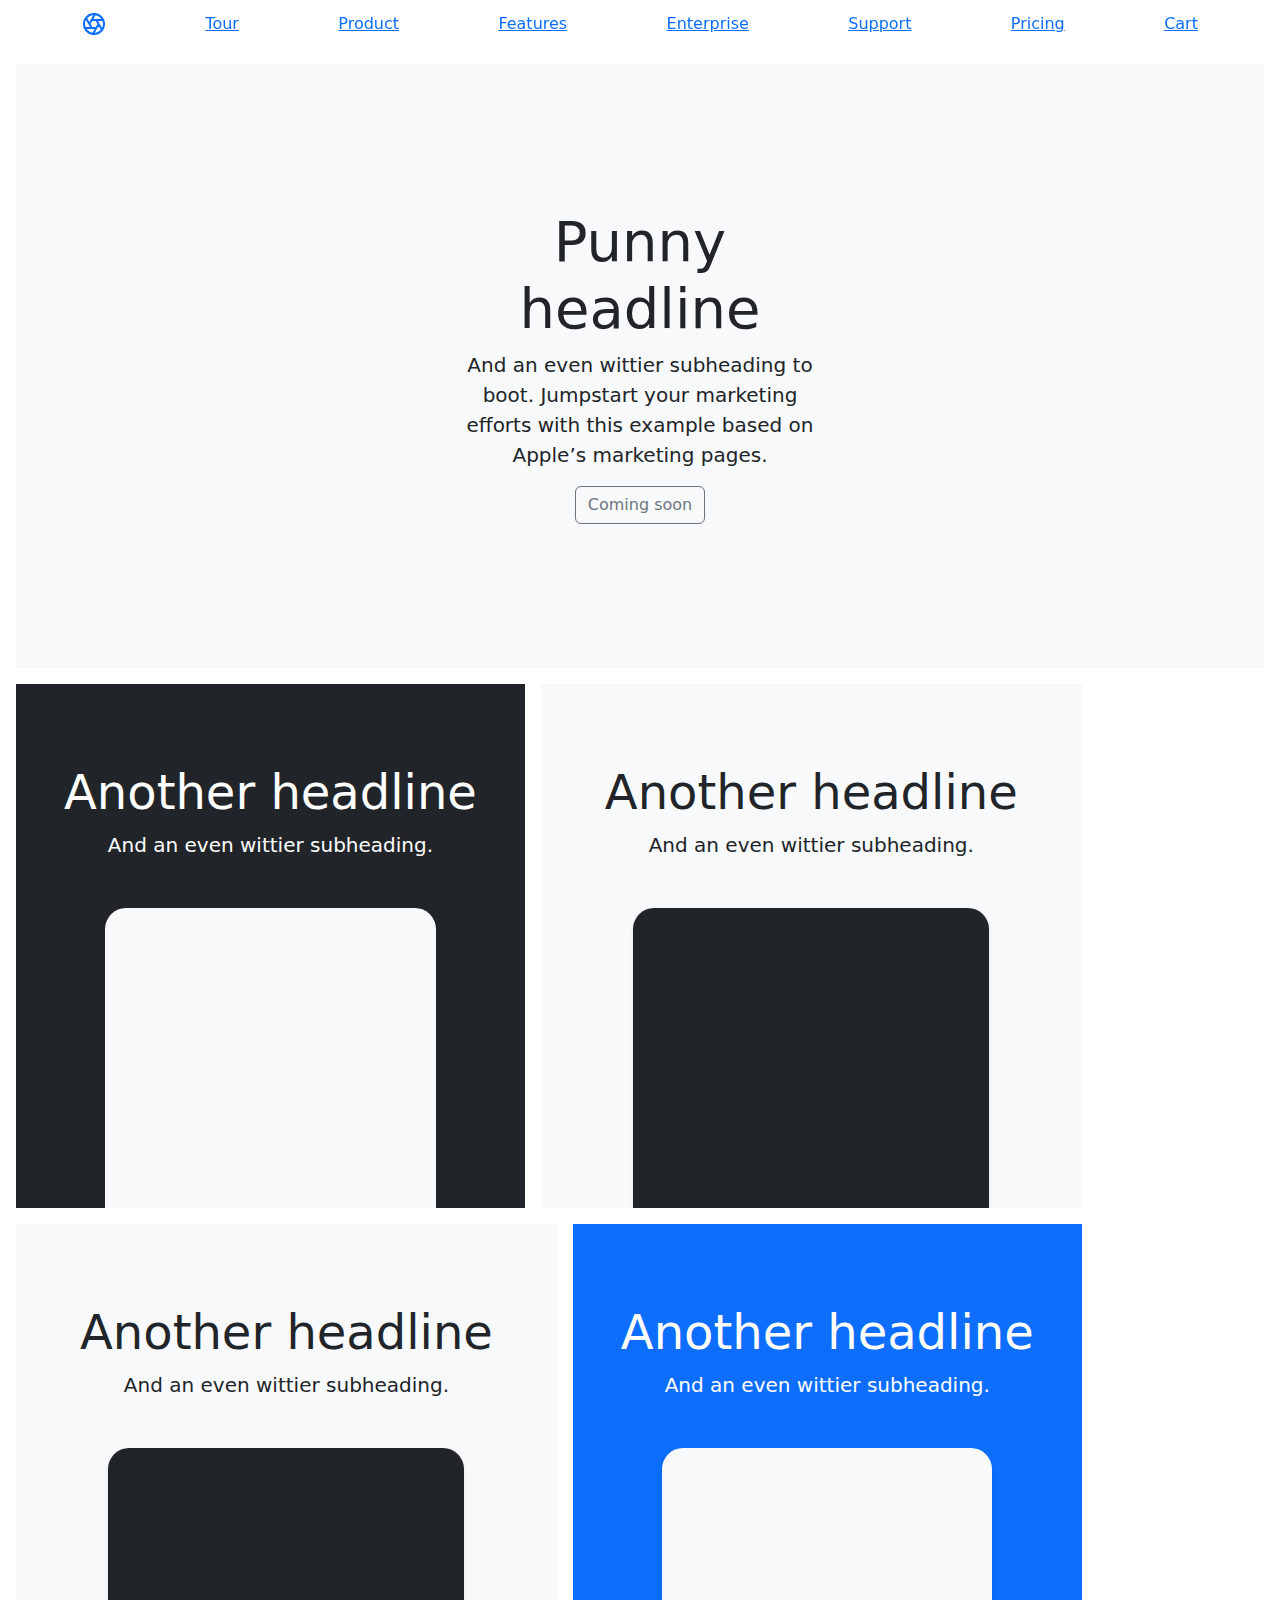
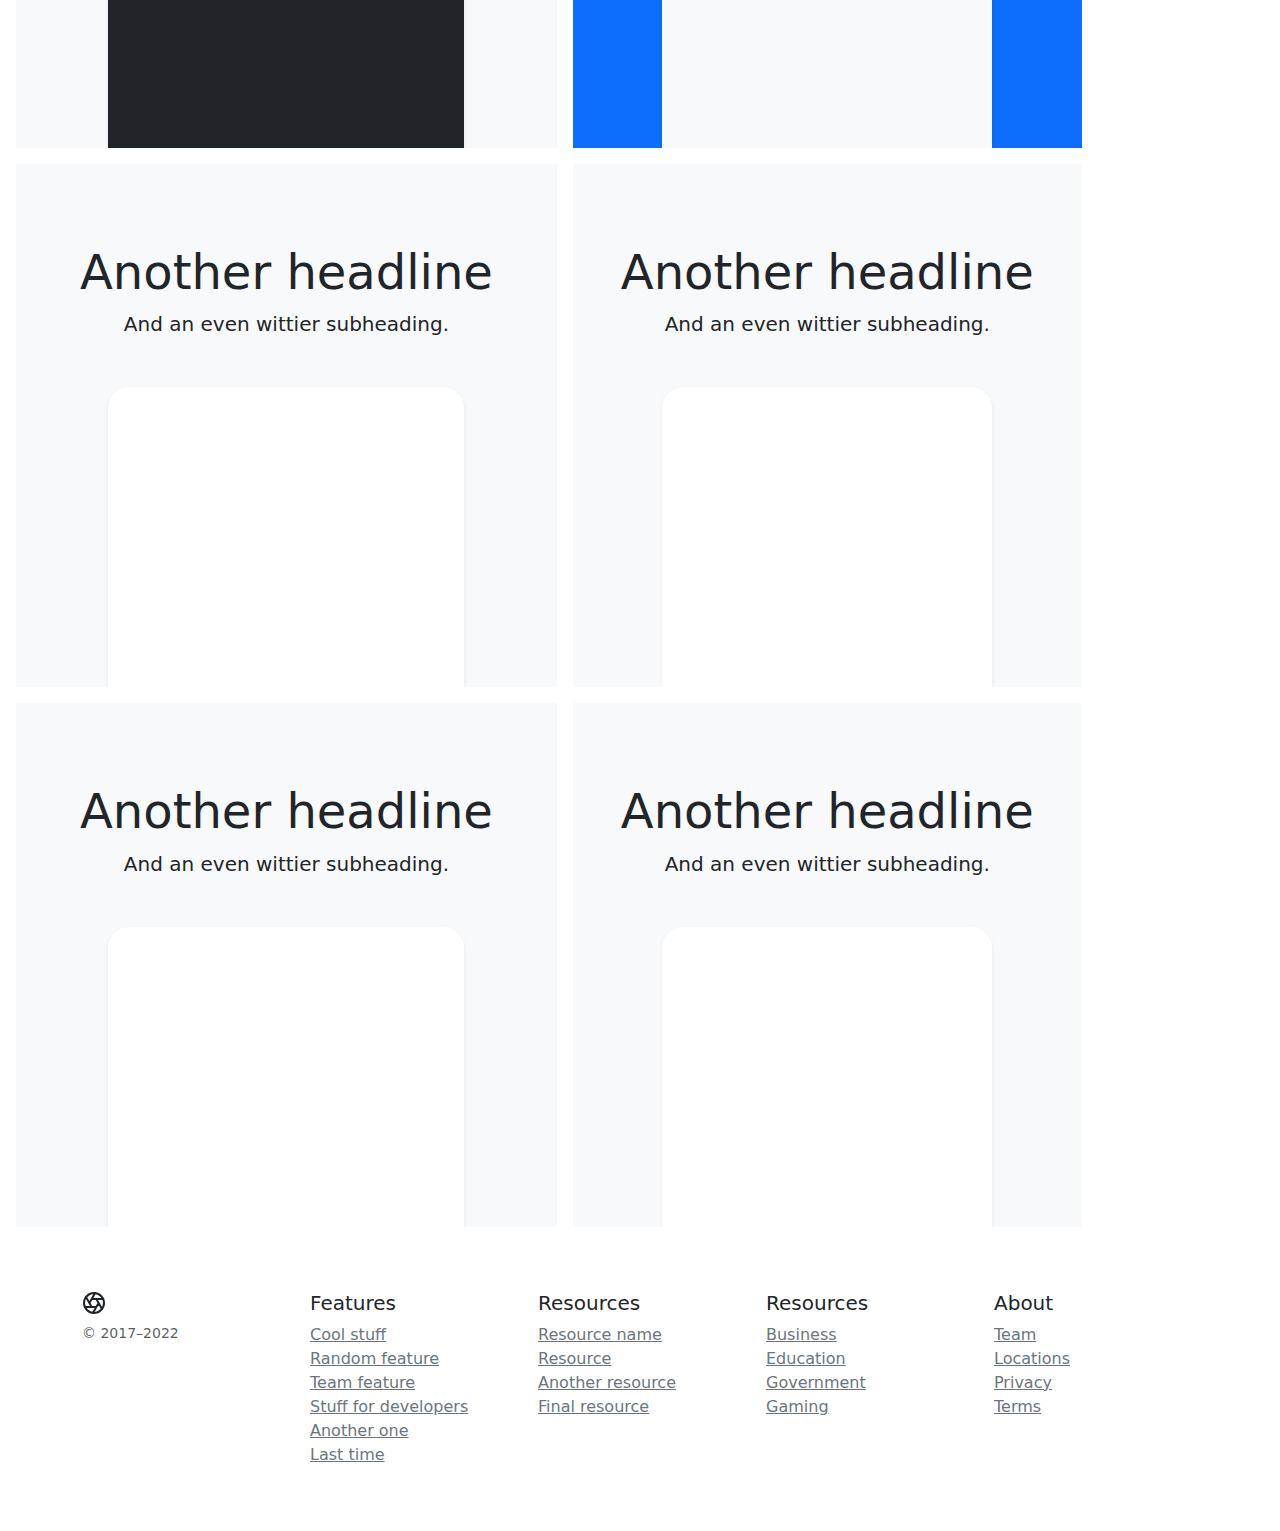
<file: next.html>
<html lang="en"><head>
    <meta charset="utf-8">
    <meta name="viewport" content="width=device-width, initial-scale=1">
    <meta name="description" content="">
    <meta name="author" content="Mark Otto, Jacob Thornton, and Bootstrap contributors">
    <meta name="generator" content="Hugo 0.101.0">
    <title>Product example · Bootstrap v5.2</title>

    <!-- <link rel="canonical" href="https://getbootstrap.com/docs/5.2/examples/product/"> -->

    

    
    <script src="./js/jquery-3.6.0.min.js"></script>
    <script src="./js/bootstrap.min.js"></script>
    <link rel="stylesheet" href="./css/bootstrap.min.css" />
    <link rel="stylesheet" href="./css/bootstrap.min.css.map" />

    <!-- Favicons -->
<link rel="apple-touch-icon" href="/docs/5.2/assets/img/favicons/apple-touch-icon.png" sizes="180x180">
<link rel="icon" href="/docs/5.2/assets/img/favicons/favicon-32x32.png" sizes="32x32" type="image/png">
<link rel="icon" href="/docs/5.2/assets/img/favicons/favicon-16x16.png" sizes="16x16" type="image/png">
<link rel="manifest" href="/docs/5.2/assets/img/favicons/manifest.json">
<link rel="mask-icon" href="/docs/5.2/assets/img/favicons/safari-pinned-tab.svg" color="#712cf9">
<link rel="icon" href="/docs/5.2/assets/img/favicons/favicon.ico">
<meta name="theme-color" content="#712cf9">


    <style>
      .bd-placeholder-img {
        font-size: 1.125rem;
        text-anchor: middle;
        -webkit-user-select: none;
        -moz-user-select: none;
        user-select: none;
      }

      @media (min-width: 768px) {
        .bd-placeholder-img-lg {
          font-size: 3.5rem;
        }
      }

      .b-example-divider {
        height: 3rem;
        background-color: rgba(0, 0, 0, .1);
        border: solid rgba(0, 0, 0, .15);
        border-width: 1px 0;
        box-shadow: inset 0 .5em 1.5em rgba(0, 0, 0, .1), inset 0 .125em .5em rgba(0, 0, 0, .15);
      }

      .b-example-vr {
        flex-shrink: 0;
        width: 1.5rem;
        height: 100vh;
      }

      .bi {
        vertical-align: -.125em;
        fill: currentColor;
      }

      .nav-scroller {
        position: relative;
        z-index: 2;
        height: 2.75rem;
        overflow-y: hidden;
      }

      .nav-scroller .nav {
        display: flex;
        flex-wrap: nowrap;
        padding-bottom: 1rem;
        margin-top: -1px;
        overflow-x: auto;
        text-align: center;
        white-space: nowrap;
        -webkit-overflow-scrolling: touch;
      }
    </style>

    
    <!-- Custom styles for this template -->
    <!-- <link href="product.css" rel="stylesheet"> -->
  </head>
  <body>
    
<header class="site-header sticky-top py-1">
  <nav class="container d-flex flex-column flex-md-row justify-content-between">
    <a class="py-2" href="#" aria-label="Product">
      <svg xmlns="http://www.w3.org/2000/svg" width="24" height="24" fill="none" stroke="currentColor" stroke-linecap="round" stroke-linejoin="round" stroke-width="2" class="d-block mx-auto" role="img" viewBox="0 0 24 24"><title>Product</title><circle cx="12" cy="12" r="10"></circle><path d="M14.31 8l5.74 9.94M9.69 8h11.48M7.38 12l5.74-9.94M9.69 16L3.95 6.06M14.31 16H2.83m13.79-4l-5.74 9.94"></path></svg>
    </a>
    <a class="py-2 d-none d-md-inline-block" href="#">Tour</a>
    <a class="py-2 d-none d-md-inline-block" href="#">Product</a>
    <a class="py-2 d-none d-md-inline-block" href="#">Features</a>
    <a class="py-2 d-none d-md-inline-block" href="#">Enterprise</a>
    <a class="py-2 d-none d-md-inline-block" href="#">Support</a>
    <a class="py-2 d-none d-md-inline-block" href="#">Pricing</a>
    <a class="py-2 d-none d-md-inline-block" href="#">Cart</a>
  </nav>
</header>

<main>
  <div class="position-relative overflow-hidden p-3 p-md-5 m-md-3 text-center bg-light">
    <div class="col-md-5 p-lg-5 mx-auto my-5">
      <h1 class="display-4 fw-normal">Punny headline</h1>
      <p class="lead fw-normal">And an even wittier subheading to boot. Jumpstart your marketing efforts with this example based on Apple’s marketing pages.</p>
      <a class="btn btn-outline-secondary" href="#">Coming soon</a>
    </div>
    <div class="product-device shadow-sm d-none d-md-block"></div>
    <div class="product-device product-device-2 shadow-sm d-none d-md-block"></div>
  </div>

  <div class="d-md-flex flex-md-equal w-100 my-md-3 ps-md-3">
    <div class="text-bg-dark me-md-3 pt-3 px-3 pt-md-5 px-md-5 text-center overflow-hidden">
      <div class="my-3 py-3">
        <h2 class="display-5">Another headline</h2>
        <p class="lead">And an even wittier subheading.</p>
      </div>
      <div class="bg-light shadow-sm mx-auto" style="width: 80%; height: 300px; border-radius: 21px 21px 0 0;"></div>
    </div>
    <div class="bg-light me-md-3 pt-3 px-3 pt-md-5 px-md-5 text-center overflow-hidden">
      <div class="my-3 p-3">
        <h2 class="display-5">Another headline</h2>
        <p class="lead">And an even wittier subheading.</p>
      </div>
      <div class="bg-dark shadow-sm mx-auto" style="width: 80%; height: 300px; border-radius: 21px 21px 0 0;"></div>
    </div>
  </div>

  <div class="d-md-flex flex-md-equal w-100 my-md-3 ps-md-3">
    <div class="bg-light me-md-3 pt-3 px-3 pt-md-5 px-md-5 text-center overflow-hidden">
      <div class="my-3 p-3">
        <h2 class="display-5">Another headline</h2>
        <p class="lead">And an even wittier subheading.</p>
      </div>
      <div class="bg-dark shadow-sm mx-auto" style="width: 80%; height: 300px; border-radius: 21px 21px 0 0;"></div>
    </div>
    <div class="text-bg-primary me-md-3 pt-3 px-3 pt-md-5 px-md-5 text-center overflow-hidden">
      <div class="my-3 py-3">
        <h2 class="display-5">Another headline</h2>
        <p class="lead">And an even wittier subheading.</p>
      </div>
      <div class="bg-light shadow-sm mx-auto" style="width: 80%; height: 300px; border-radius: 21px 21px 0 0;"></div>
    </div>
  </div>

  <div class="d-md-flex flex-md-equal w-100 my-md-3 ps-md-3">
    <div class="bg-light me-md-3 pt-3 px-3 pt-md-5 px-md-5 text-center overflow-hidden">
      <div class="my-3 p-3">
        <h2 class="display-5">Another headline</h2>
        <p class="lead">And an even wittier subheading.</p>
      </div>
      <div class="bg-body shadow-sm mx-auto" style="width: 80%; height: 300px; border-radius: 21px 21px 0 0;"></div>
    </div>
    <div class="bg-light me-md-3 pt-3 px-3 pt-md-5 px-md-5 text-center overflow-hidden">
      <div class="my-3 py-3">
        <h2 class="display-5">Another headline</h2>
        <p class="lead">And an even wittier subheading.</p>
      </div>
      <div class="bg-body shadow-sm mx-auto" style="width: 80%; height: 300px; border-radius: 21px 21px 0 0;"></div>
    </div>
  </div>

  <div class="d-md-flex flex-md-equal w-100 my-md-3 ps-md-3">
    <div class="bg-light me-md-3 pt-3 px-3 pt-md-5 px-md-5 text-center overflow-hidden">
      <div class="my-3 p-3">
        <h2 class="display-5">Another headline</h2>
        <p class="lead">And an even wittier subheading.</p>
      </div>
      <div class="bg-body shadow-sm mx-auto" style="width: 80%; height: 300px; border-radius: 21px 21px 0 0;"></div>
    </div>
    <div class="bg-light me-md-3 pt-3 px-3 pt-md-5 px-md-5 text-center overflow-hidden">
      <div class="my-3 py-3">
        <h2 class="display-5">Another headline</h2>
        <p class="lead">And an even wittier subheading.</p>
      </div>
      <div class="bg-body shadow-sm mx-auto" style="width: 80%; height: 300px; border-radius: 21px 21px 0 0;"></div>
    </div>
  </div>
</main>

<footer class="container py-5">
  <div class="row">
    <div class="col-12 col-md">
      <svg xmlns="http://www.w3.org/2000/svg" width="24" height="24" fill="none" stroke="currentColor" stroke-linecap="round" stroke-linejoin="round" stroke-width="2" class="d-block mb-2" role="img" viewBox="0 0 24 24"><title>Product</title><circle cx="12" cy="12" r="10"></circle><path d="M14.31 8l5.74 9.94M9.69 8h11.48M7.38 12l5.74-9.94M9.69 16L3.95 6.06M14.31 16H2.83m13.79-4l-5.74 9.94"></path></svg>
      <small class="d-block mb-3 text-muted">© 2017–2022</small>
    </div>
    <div class="col-6 col-md">
      <h5>Features</h5>
      <ul class="list-unstyled text-small">
        <li><a class="link-secondary" href="#">Cool stuff</a></li>
        <li><a class="link-secondary" href="#">Random feature</a></li>
        <li><a class="link-secondary" href="#">Team feature</a></li>
        <li><a class="link-secondary" href="#">Stuff for developers</a></li>
        <li><a class="link-secondary" href="#">Another one</a></li>
        <li><a class="link-secondary" href="#">Last time</a></li>
      </ul>
    </div>
    <div class="col-6 col-md">
      <h5>Resources</h5>
      <ul class="list-unstyled text-small">
        <li><a class="link-secondary" href="#">Resource name</a></li>
        <li><a class="link-secondary" href="#">Resource</a></li>
        <li><a class="link-secondary" href="#">Another resource</a></li>
        <li><a class="link-secondary" href="#">Final resource</a></li>
      </ul>
    </div>
    <div class="col-6 col-md">
      <h5>Resources</h5>
      <ul class="list-unstyled text-small">
        <li><a class="link-secondary" href="#">Business</a></li>
        <li><a class="link-secondary" href="#">Education</a></li>
        <li><a class="link-secondary" href="#">Government</a></li>
        <li><a class="link-secondary" href="#">Gaming</a></li>
      </ul>
    </div>
    <div class="col-6 col-md">
      <h5>About</h5>
      <ul class="list-unstyled text-small">
        <li><a class="link-secondary" href="#">Team</a></li>
        <li><a class="link-secondary" href="#">Locations</a></li>
        <li><a class="link-secondary" href="#">Privacy</a></li>
        <li><a class="link-secondary" href="#">Terms</a></li>
      </ul>
    </div>
  </div>
</footer>


<script src="./js/bootstrap.min.js"></script>
      
  

</body></html>
</file>
